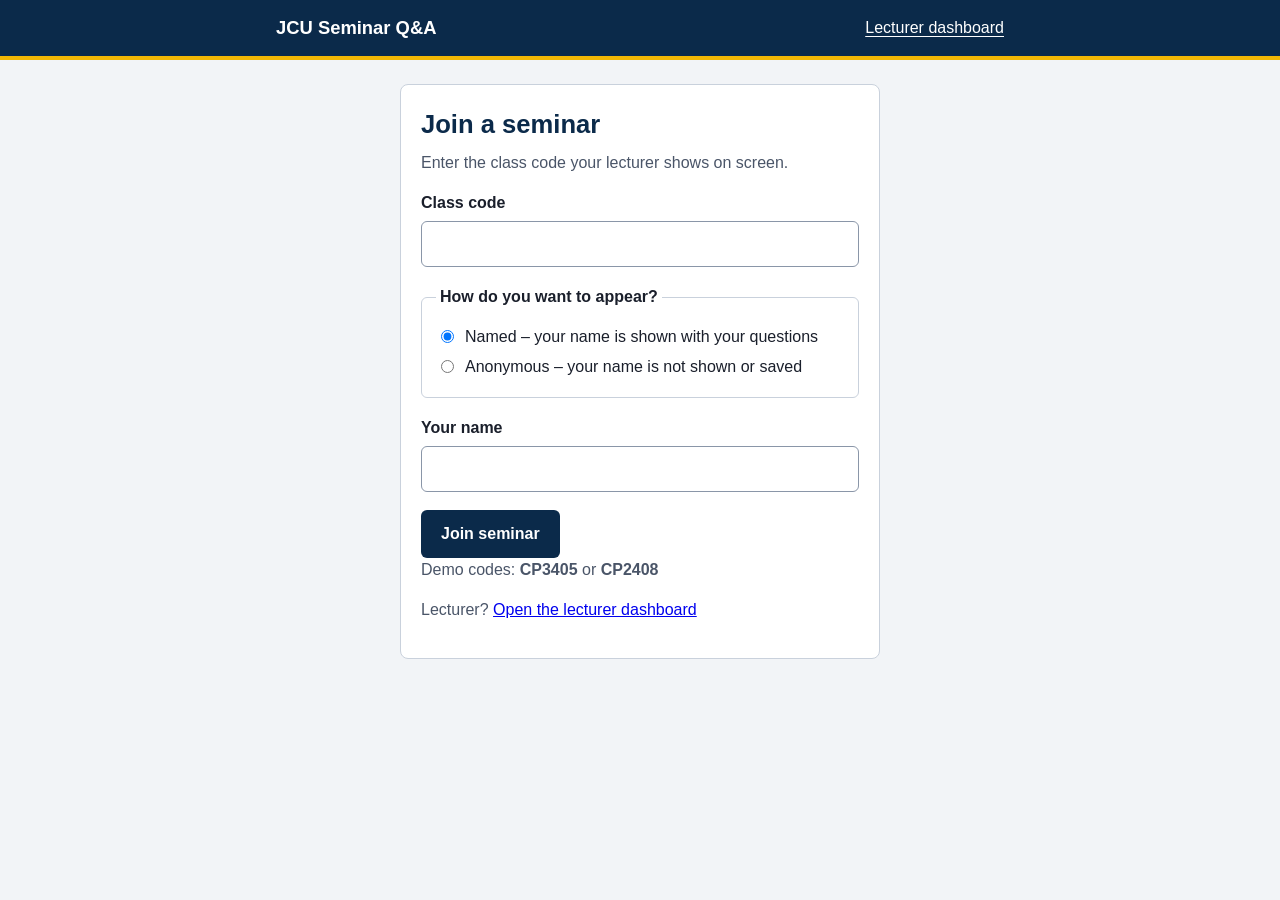
<file: index.html>
<!DOCTYPE html>
<html lang="en">
<head>
  <meta charset="UTF-8">
  <meta name="viewport" content="width=device-width, initial-scale=1">
  <title>Join a seminar – JCU Seminar Q&amp;A</title>
  <link rel="stylesheet" href="css/style.css">
</head>
<body>
  <header class="site-header">
    <div class="container header-row">
      <p class="brand">JCU Seminar Q&amp;A</p>
      <a class="header-link" href="lecturer.html">Lecturer dashboard</a>
    </div>
  </header>

  <main class="container">
    <section class="card narrow">
      <h1>Join a seminar</h1>
      <p class="hint">Enter the class code your lecturer shows on screen.</p>

      <!-- PBI-01 + PBI-02: join form -->
      <form id="join-form" novalidate>
        <div class="field">
          <label for="class-code">Class code</label>
          <input id="class-code" name="classCode" type="text" autocomplete="off"
                 autocapitalize="characters" spellcheck="false" maxlength="12"
                 aria-describedby="code-error">
          <p id="code-error" class="error-text" role="alert"></p>
        </div>

        <fieldset class="field">
          <legend>How do you want to appear?</legend>
          <label class="choice">
            <input type="radio" name="mode" value="named" checked>
            Named – your name is shown with your questions
          </label>
          <label class="choice">
            <input type="radio" name="mode" value="anonymous">
            Anonymous – your name is not shown or saved
          </label>
        </fieldset>

        <div class="field" id="name-field">
          <label for="student-name">Your name</label>
          <input id="student-name" name="studentName" type="text" autocomplete="name"
                 maxlength="40" aria-describedby="name-error">
          <p id="name-error" class="error-text" role="alert"></p>
        </div>

        <button type="submit" class="btn btn-primary">Join seminar</button>
      </form>

      <p class="hint small">Demo codes: <strong>CP3405</strong> or <strong>CP2408</strong></p>
      <p class="hint small">Lecturer? <a href="lecturer.html">Open the lecturer dashboard</a></p>
    </section>
  </main>

  <script src="js/store.js"></script>
  <script src="js/join.js"></script>
</body>
</html>
</file>
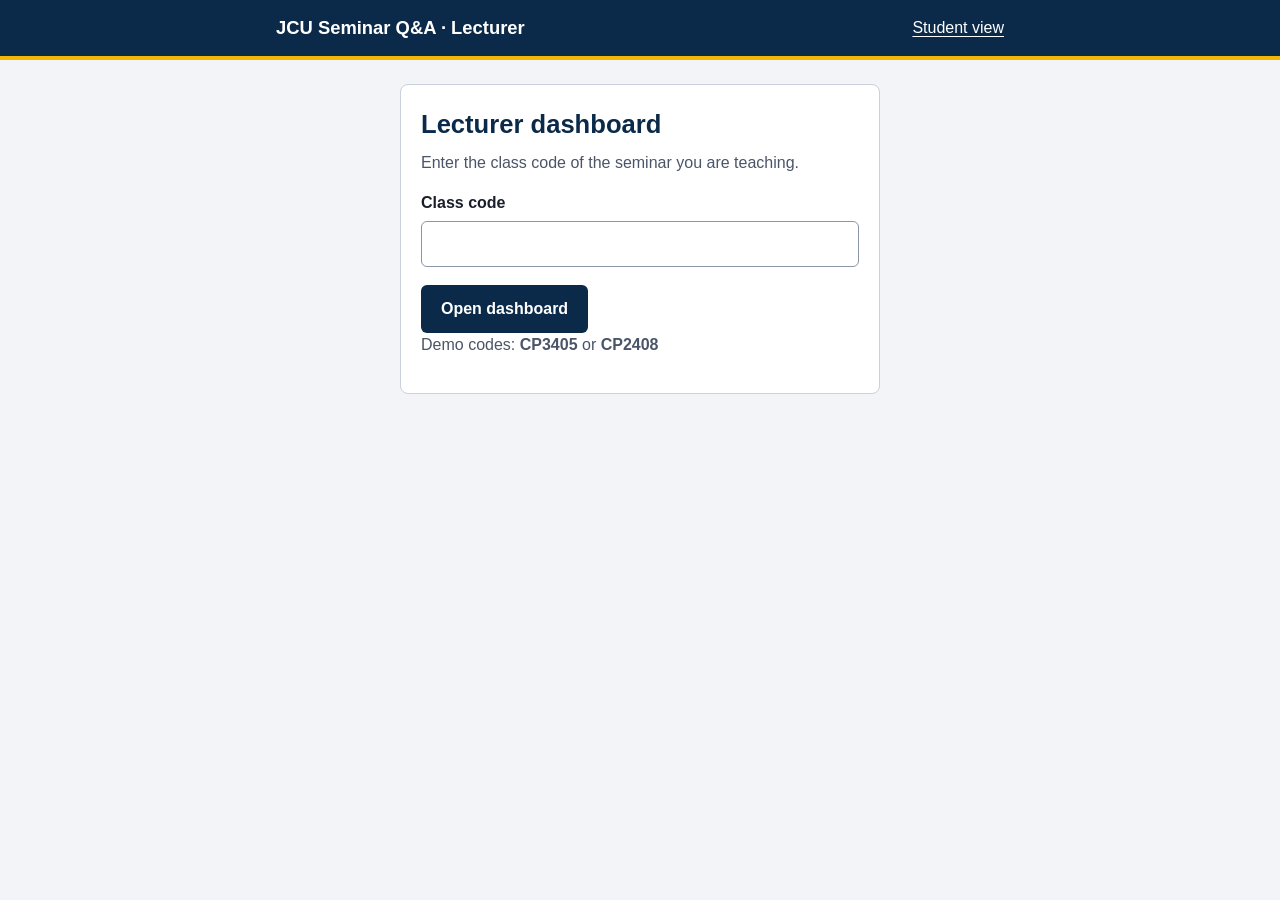
<file: lecturer.html>
<!DOCTYPE html>
<html lang="en">
<head>
  <meta charset="UTF-8">
  <meta name="viewport" content="width=device-width, initial-scale=1">
  <title>Lecturer dashboard – JCU Seminar Q&amp;A</title>
  <link rel="stylesheet" href="css/style.css">
</head>
<body>
  <header class="site-header">
    <div class="container header-row">
      <p class="brand">JCU Seminar Q&amp;A · Lecturer</p>
      <a class="header-link" href="index.html">Student view</a>
    </div>
  </header>

  <main class="container">
    <!-- PBI-07: open a seminar by class code -->
    <section class="card narrow" id="open-section" aria-labelledby="open-heading">
      <h1 id="open-heading">Lecturer dashboard</h1>
      <p class="hint">Enter the class code of the seminar you are teaching.</p>
      <form id="open-form" novalidate>
        <div class="field">
          <label for="lecturer-code">Class code</label>
          <input id="lecturer-code" type="text" autocomplete="off" autocapitalize="characters"
                 spellcheck="false" maxlength="12" aria-describedby="lecturer-code-error">
          <p id="lecturer-code-error" class="error-text" role="alert"></p>
        </div>
        <button type="submit" class="btn btn-primary">Open dashboard</button>
      </form>
      <p class="hint small">Demo codes: <strong>CP3405</strong> or <strong>CP2408</strong></p>
    </section>

    <!-- PBI-07: dashboard -->
    <div id="dashboard" hidden>
      <section class="card">
        <div class="section-head">
          <h1 id="dashboard-title">Seminar</h1>
          <button type="button" class="btn btn-secondary" id="change-seminar">Change seminar</button>
        </div>
        <!-- PBI-06 + PBI-07: counts per status -->
        <ul class="stats" id="stats" aria-label="Question counts"></ul>
      </section>

      <!-- Sprint 3: result of the last lecturer action -->
      <p id="action-status" class="action-status" role="status"></p>

      <!-- PBI-08: possible duplicates (simple word matching, not AI) -->
      <section class="card" aria-labelledby="dup-heading">
        <h2 id="dup-heading" tabindex="-1">Possible duplicates <span id="dup-count" class="count-pill"></span></h2>
        <p class="hint small">Found by simple word matching: common words such as "how" or "should"
          are ignored and the remaining words are compared. This is <strong>not AI</strong> –
          you decide whether to merge or keep both.</p>
        <p id="dup-empty" class="hint" hidden>No possible duplicates right now.</p>
        <ul id="dup-list" class="dup-list"></ul>
      </section>

      <section class="card" aria-labelledby="questions-heading">
        <div class="section-head">
          <h2 id="questions-heading" tabindex="-1">Questions <span id="list-count" class="count-pill"></span></h2>
          <div class="toolbar">
            <label for="filter-select">Show</label>
            <select id="filter-select">
              <option value="all">All open questions</option>
              <option value="submitted">Submitted</option>
              <option value="seen">Seen</option>
              <option value="answered">Answered</option>
              <option value="hidden">Hidden / merged</option>
            </select>
          </div>
        </div>
        <!-- PBI-07: fixed priority order instead of a sort control (Sprint 2 retrospective) -->
        <p class="hint small">Order: Submitted first, then Seen, then Answered at the bottom.
          Most votes first within each status.</p>
        <p id="list-empty" class="hint" hidden>No questions match this filter.</p>
        <ul id="question-list" class="question-list"></ul>
      </section>

      <!-- Sprint 4: demo support (not a product feature) -->
      <section class="card demo-tools" aria-labelledby="demo-heading">
        <h2 id="demo-heading">Demo tools</h2>
        <p class="hint small">For presentations only: removes all questions, votes and moderation
          actions and adds the example questions again.</p>
        <button type="button" class="btn btn-danger" id="reset-demo">Reset demo data</button>
      </section>
    </div>
  </main>

  <script src="js/store.js"></script>
  <script src="js/ui.js"></script>
  <script src="js/duplicates.js"></script>
  <script src="js/lecturer.js"></script>
</body>
</html>
</file>
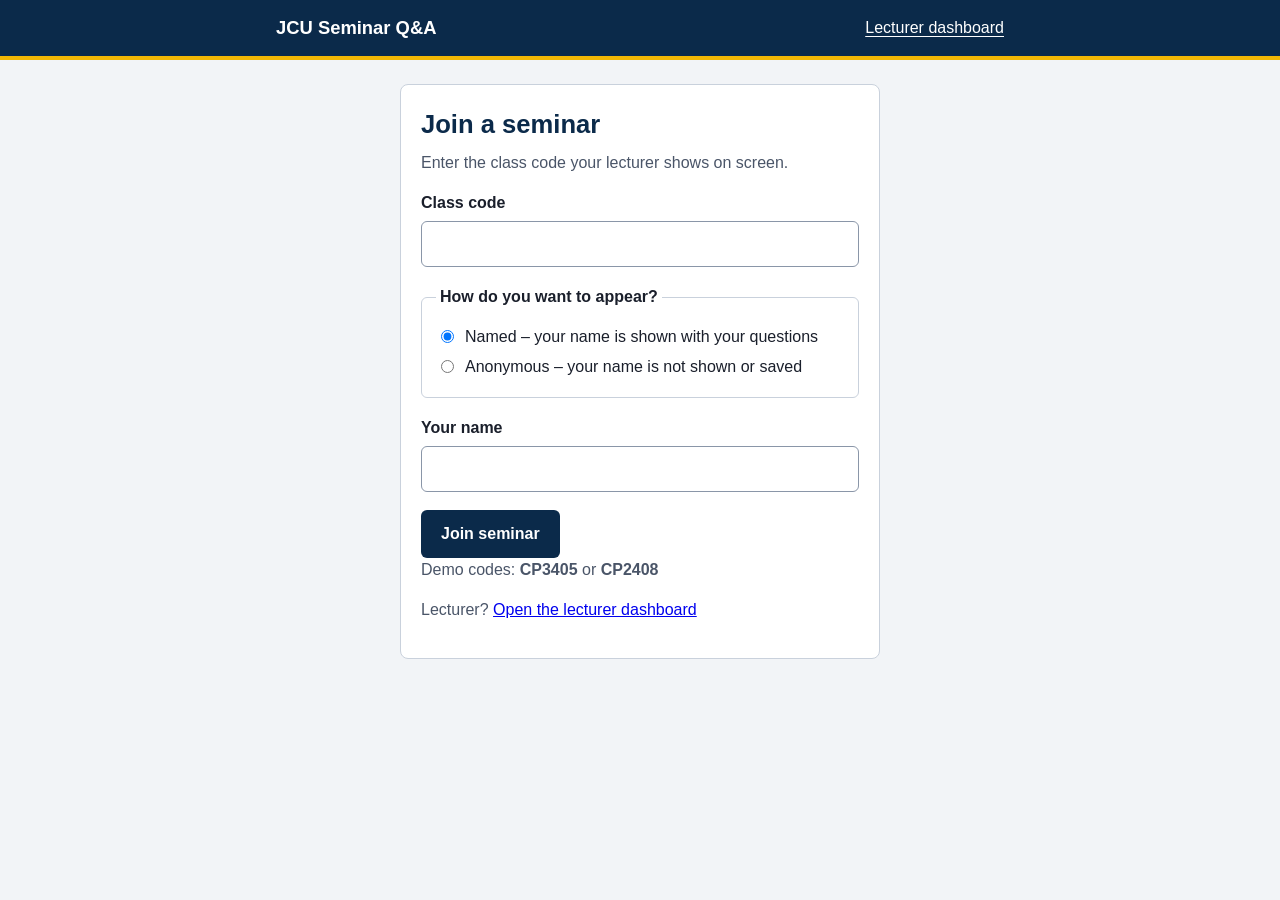
<file: seminar.html>
<!DOCTYPE html>
<html lang="en">
<head>
  <meta charset="UTF-8">
  <meta name="viewport" content="width=device-width, initial-scale=1">
  <title>Seminar – JCU Seminar Q&amp;A</title>
  <link rel="stylesheet" href="css/style.css">
</head>
<body>
  <header class="site-header">
    <div class="container header-row">
      <p class="brand">JCU Seminar Q&amp;A</p>
      <a class="header-link" href="index.html" id="leave-link">Leave seminar</a>
    </div>
  </header>

  <main class="container">
    <section class="card">
      <h1 id="seminar-title">Seminar</h1>
      <!-- PBI-02: current identity is always visible -->
      <p class="identity">
        You are posting as: <span id="identity-badge" class="badge"></span>
      </p>
    </section>

    <!-- PBI-03: ask a question -->
    <section class="card" aria-labelledby="ask-heading">
      <h2 id="ask-heading">Ask a question</h2>
      <form id="ask-form" novalidate>
        <div class="field">
          <label for="question-text">Your question</label>
          <textarea id="question-text" name="question" rows="4" maxlength="300"
                    aria-describedby="char-count question-error"></textarea>
          <p id="char-count" class="hint small">0 / 300 characters</p>
          <p id="question-error" class="error-text" role="alert"></p>
        </div>
        <button type="submit" class="btn btn-primary">Submit question</button>
      </form>
      <p id="confirmation" class="confirmation" role="status" hidden></p>
    </section>

    <!-- PBI-04: shared class feed -->
    <section class="card" aria-labelledby="feed-heading">
      <div class="section-head">
        <h2 id="feed-heading">Class questions <span id="feed-count" class="count-pill"></span></h2>
        <div class="toolbar">
          <label for="sort-select">Sort by</label>
          <select id="sort-select">
            <option value="top">Top (most votes)</option>
            <option value="newest">Newest</option>
          </select>
        </div>
      </div>
      <!-- PBI-06: status legend -->
      <div id="legend"></div>
      <p id="feed-empty" class="hint" hidden>No questions yet. Be the first to ask!</p>
      <ul id="feed-list" class="question-list"></ul>
    </section>
  </main>

  <!-- Sprint 3: pop-up notice when the lecturer changes one of your questions -->
  <div id="notice" class="notice" role="status" aria-live="polite"></div>

  <script src="js/store.js"></script>
  <script src="js/ui.js"></script>
  <script src="js/seminar.js"></script>
</body>
</html>
</file>
<file: css/style.css>
/* css/style.css – JCU Seminar Q&A prototype */

/* ===================== Sprint 1: base styles ===================== */

:root {
  --navy: #0b2a4a;
  --gold: #f2b705;
  --bg: #f2f4f7;
  --card: #ffffff;
  --text: #1a1f2b;
  --muted: #4a5568;
  --border: #c9d1dc;
  --error: #b42318;
  --success-bg: #e7f6ec;
  --success-text: #146c2e;
  --focus: #1d6fd8;
}

* {
  box-sizing: border-box;
}

body {
  margin: 0;
  font-family: "Segoe UI", Roboto, Helvetica, Arial, sans-serif;
  font-size: 16px;
  line-height: 1.5;
  color: var(--text);
  background: var(--bg);
}

.container {
  max-width: 760px;
  margin: 0 auto;
  padding: 0 16px;
}

/* Header: navy with gold accent */
.site-header {
  background: var(--navy);
  color: #fff;
  border-bottom: 4px solid var(--gold);
  margin-bottom: 24px;
}

.header-row {
  display: flex;
  align-items: center;
  justify-content: space-between;
  gap: 12px;
}

.brand {
  margin: 0;
  padding: 14px 0;
  font-weight: 700;
  font-size: 1.15rem;
}

.header-link {
  color: #fff;
  text-decoration: underline;
  text-underline-offset: 3px;
}

.header-link:hover {
  color: var(--gold);
}

/* Cards */
.card {
  background: var(--card);
  border: 1px solid var(--border);
  border-radius: 8px;
  padding: 20px;
  margin-bottom: 20px;
}

.card.narrow {
  max-width: 480px;
  margin-left: auto;
  margin-right: auto;
}

h1 {
  font-size: 1.6rem;
  margin: 0 0 8px;
  color: var(--navy);
}

h2 {
  font-size: 1.25rem;
  margin: 0 0 12px;
  color: var(--navy);
}

.hint {
  color: var(--muted);
  margin: 0 0 16px;
}

.small {
  font-size: 1rem;
}

/* Forms */
.field {
  margin: 0 0 18px;
}

fieldset.field {
  border: 1px solid var(--border);
  border-radius: 6px;
  padding: 10px 14px 12px;
}

legend {
  font-weight: 600;
  padding: 0 4px;
}

label {
  display: block;
  font-weight: 600;
  margin-bottom: 6px;
}

label.choice {
  display: flex;
  align-items: flex-start;
  gap: 8px;
  font-weight: 400;
  margin: 6px 0;
  cursor: pointer;
}

label.choice input {
  margin-top: 5px;
}

input[type="text"],
textarea {
  width: 100%;
  font: inherit;
  padding: 10px 12px;
  border: 1px solid #8a96a8;
  border-radius: 6px;
  background: #fff;
  color: var(--text);
}

textarea {
  resize: vertical;
}

[aria-invalid="true"] {
  border-color: var(--error);
  border-width: 2px;
}

.error-text {
  color: var(--error);
  font-weight: 600;
  margin: 6px 0 0;
}

.error-text:empty {
  display: none;
}

/* Buttons */
.btn {
  font: inherit;
  font-weight: 600;
  padding: 10px 18px;
  border-radius: 6px;
  border: 2px solid transparent;
  cursor: pointer;
}

.btn-primary {
  background: var(--navy);
  color: #fff;
}

.btn-primary:hover {
  background: #133d68;
}

/* Visible keyboard focus everywhere */
a:focus-visible,
button:focus-visible,
input:focus-visible,
textarea:focus-visible {
  outline: 3px solid var(--focus);
  outline-offset: 2px;
}

/* PBI-02: identity badge */
.identity {
  margin: 0;
}

.badge {
  display: inline-block;
  padding: 2px 10px;
  border-radius: 999px;
  font-weight: 700;
}

.badge-named {
  background: var(--navy);
  color: #fff;
}

.badge-anon {
  background: #e2e8f0;
  color: var(--text);
  border: 1px dashed var(--muted);
}

/* PBI-03: confirmation */
.confirmation {
  margin: 16px 0 0;
  padding: 10px 14px;
  border-radius: 6px;
  background: var(--success-bg);
  color: var(--success-text);
  border-left: 4px solid var(--success-text);
  font-weight: 600;
}

[hidden] {
  display: none !important;
}

/* ===================== Sprint 2: feed, cards, statuses, dashboard ===================== */

/* Section header with a toolbar on the right */
.section-head {
  display: flex;
  flex-wrap: wrap;
  align-items: center;
  justify-content: space-between;
  gap: 10px 16px;
  margin-bottom: 12px;
}

.section-head h1,
.section-head h2 {
  margin: 0;
}

.toolbar {
  display: flex;
  flex-wrap: wrap;
  align-items: center;
  gap: 8px;
}

.toolbar label {
  margin: 0;
}

select {
  font: inherit;
  padding: 6px 10px;
  border: 1px solid #8a96a8;
  border-radius: 6px;
  background: #fff;
  color: var(--text);
}

select:focus-visible {
  outline: 3px solid var(--focus);
  outline-offset: 2px;
}

.count-pill {
  display: inline-block;
  min-width: 1.8em;
  padding: 0 8px;
  border-radius: 999px;
  background: #e2e8f0;
  color: var(--text);
  font-size: 0.95rem;
  text-align: center;
  vertical-align: middle;
}

.btn-secondary {
  background: #fff;
  color: var(--navy);
  border-color: var(--navy);
}

.btn-secondary:hover {
  background: #e8eef6;
}

/* PBI-06: status labels – colour + icon + word */
.status-label {
  display: inline-flex;
  align-items: center;
  gap: 6px;
  padding: 2px 10px;
  border-radius: 999px;
  border: 1px solid currentColor;
  font-weight: 700;
  font-size: 0.95rem;
}

.status-submitted {
  background: #e8eef6;
  color: #1f4b7a;
}

.status-seen {
  background: #fff4d6;
  color: #7a4f00;
}

.status-answered {
  background: var(--success-bg);
  color: var(--success-text);
}

.legend {
  list-style: none;
  margin: 0 0 14px;
  padding: 10px 12px;
  background: var(--bg);
  border-radius: 6px;
  display: flex;
  flex-wrap: wrap;
  gap: 8px 20px;
}

.legend-item {
  display: flex;
  align-items: center;
  gap: 8px;
}

.legend-text {
  color: var(--muted);
  font-size: 1rem;
}

/* PBI-04: shared question card */
.question-list {
  list-style: none;
  margin: 0;
  padding: 0;
}

.question-card {
  border: 1px solid var(--border);
  border-radius: 8px;
  padding: 12px 14px;
  margin-bottom: 12px;
  background: #fff;
}

.card-top {
  display: flex;
  flex-wrap: wrap;
  align-items: center;
  gap: 8px;
  margin-bottom: 8px;
}

.tag {
  display: inline-block;
  padding: 1px 8px;
  border-radius: 4px;
  font-size: 0.9rem;
  font-weight: 700;
}

.tag-new {
  background: var(--gold);
  color: #1a1f2b;
}

.tag-yours {
  background: var(--navy);
  color: #fff;
}

.question-text {
  margin: 0 0 4px;
  font-size: 1.05rem;
  overflow-wrap: anywhere;
}

.question-meta {
  margin: 0 0 10px;
  color: var(--muted);
  font-size: 1rem;
}

.card-bottom {
  display: flex;
  flex-wrap: wrap;
  align-items: center;
  gap: 8px 14px;
}

.card-bottom .hint {
  margin: 0;
}

/* PBI-05: upvote */
.vote-btn {
  font: inherit;
  font-weight: 600;
  padding: 6px 12px;
  border-radius: 6px;
  border: 2px solid var(--navy);
  background: #fff;
  color: var(--navy);
  cursor: pointer;
}

.vote-btn:hover {
  background: #e8eef6;
}

.vote-btn[aria-pressed="true"] {
  background: var(--navy);
  color: #fff;
}

.vote-btn:focus-visible {
  outline: 3px solid var(--focus);
  outline-offset: 2px;
}

.vote-count {
  font-weight: 400;
}

.vote-total {
  font-weight: 700;
  color: var(--navy);
}

/* PBI-07: dashboard counts */
.stats {
  list-style: none;
  margin: 14px 0 0;
  padding: 0;
  display: grid;
  grid-template-columns: repeat(auto-fit, minmax(130px, 1fr));
  gap: 10px;
}

.stat {
  border: 1px solid var(--border);
  border-radius: 8px;
  padding: 10px 12px;
  display: flex;
  flex-direction: column;
  align-items: flex-start;
  gap: 6px;
}

.stat-number {
  font-size: 1.8rem;
  font-weight: 700;
  color: var(--navy);
  line-height: 1;
}

.stat-label {
  font-weight: 700;
  font-size: 0.95rem;
}

/* Programmatic focus target (dashboard title) */
h1[tabindex="-1"]:focus {
  outline: none;
}

/* ===================== Sprint 3: moderation, duplicates, status notices ===================== */

/* Lecturer action buttons on cards */
.card-actions {
  display: flex;
  flex-wrap: wrap;
  gap: 8px;
  margin-top: 12px;
  padding-top: 10px;
  border-top: 1px solid var(--border);
}

.btn-small {
  padding: 6px 12px;
  font-size: 0.95rem;
}

.btn-danger {
  background: #fff;
  color: var(--error);
  border-color: var(--error);
}

.btn-danger:hover {
  background: #fdecea;
}

/* Programmatic focus targets (cards, headings) after an action */
.question-card:focus,
h2[tabindex="-1"]:focus {
  outline: 3px solid var(--focus);
  outline-offset: 2px;
}

/* Result of the last lecturer action */
.action-status {
  margin: 0 0 20px;
  padding: 10px 14px;
  border-radius: 6px;
  background: var(--success-bg);
  color: var(--success-text);
  border-left: 4px solid var(--success-text);
  font-weight: 600;
}

.action-status:empty {
  display: none;
}

/* PBI-08: moderation tags and notes */
.tag-removed {
  background: #e2e8f0;
  color: var(--text);
  border: 1px dashed var(--muted);
}

.card-note {
  margin: 0 0 10px;
  padding: 8px 12px;
  border-radius: 6px;
  background: var(--bg);
  border-left: 4px solid var(--muted);
}

/* PBI-08: possible duplicates */
.dup-list {
  list-style: none;
  margin: 0;
  padding: 0;
}

.dup-pair {
  border: 2px solid var(--gold);
  border-radius: 8px;
  padding: 12px 14px;
  margin-bottom: 12px;
}

.dup-match {
  margin: 0 0 10px;
  font-weight: 700;
  color: var(--navy);
}

.dup-question {
  border-left: 4px solid var(--border);
  padding: 4px 0 4px 12px;
  margin-bottom: 10px;
}

.dup-question .question-meta {
  margin: 0;
}

.dup-letter {
  font-weight: 700;
}

/* Sprint 2 retrospective: clearer status changes for students */
.tag-updated {
  background: #1f4b7a;
  color: #fff;
}

.card-updated {
  border: 2px solid var(--gold);
  background: #fffbea;
  animation: card-flash 1.2s ease-out 2;
}

@keyframes card-flash {
  0%   { box-shadow: 0 0 0 6px rgba(242, 183, 5, 0.6); }
  100% { box-shadow: 0 0 0 0 rgba(242, 183, 5, 0); }
}

@media (prefers-reduced-motion: reduce) {
  .card-updated {
    animation: none;
  }
}

/* Pop-up notice (student page) */
.notice {
  position: fixed;
  left: 16px;
  right: 16px;
  bottom: 16px;
  z-index: 10;
  max-width: 728px;
  margin: 0 auto;
}

.notice-box {
  display: flex;
  flex-wrap: wrap;
  align-items: center;
  justify-content: space-between;
  gap: 10px 16px;
  padding: 12px 16px;
  border-radius: 8px;
  background: var(--navy);
  color: #fff;
  border-left: 6px solid var(--gold);
  box-shadow: 0 6px 20px rgba(0, 0, 0, 0.25);
  font-weight: 600;
}

.notice-close {
  font: inherit;
  font-weight: 600;
  padding: 4px 12px;
  border-radius: 6px;
  border: 2px solid #fff;
  background: transparent;
  color: #fff;
  cursor: pointer;
}

.notice-close:focus-visible {
  outline: 3px solid var(--gold);
  outline-offset: 2px;
}

/* Leave room at the bottom so the notice never covers the last card */
body:has(.notice-box) main {
  padding-bottom: 140px;
}

/* ===================== Sprint 4: validation fixes ===================== */

/* Focus ring must be visible on the navy header (blue on navy was too weak) */
.site-header a:focus-visible {
  outline-color: var(--gold);
}

/* Demo tools section on the lecturer dashboard */
.demo-tools {
  border-style: dashed;
}

/* High-contrast mode (Windows "Contrast themes"): backgrounds are removed,
   so tags and badges get a border to keep their shape. */
@media (forced-colors: active) {
  .tag,
  .badge,
  .count-pill,
  .stat,
  .notice-box {
    border: 1px solid CanvasText;
  }

  .vote-btn[aria-pressed="true"] {
    border-width: 4px;
  }

  .card-updated {
    border-width: 4px;
  }
}
</file>
